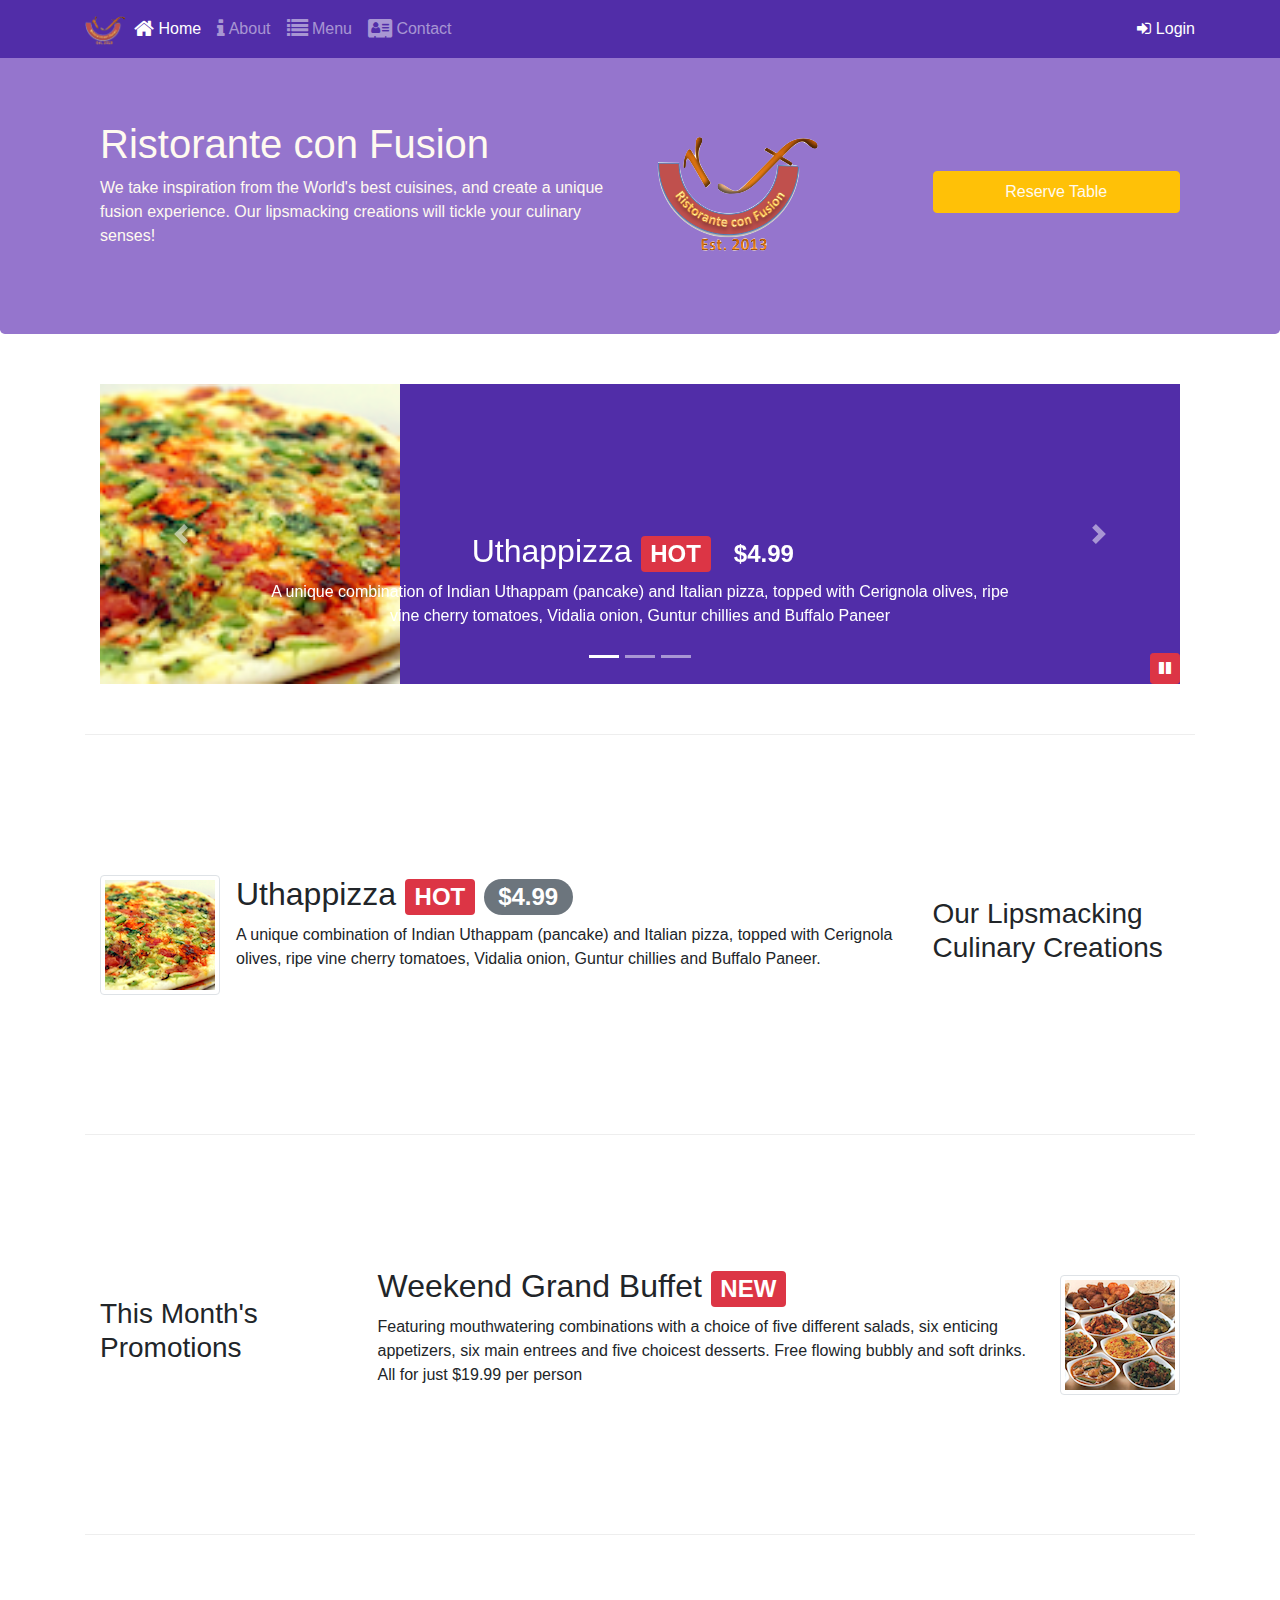
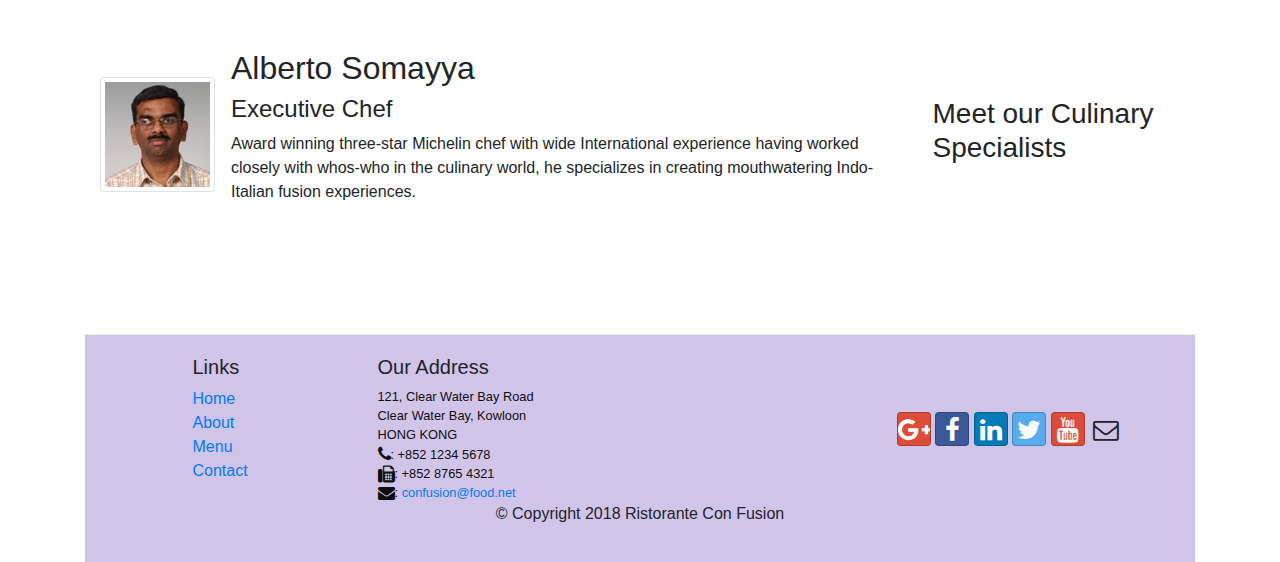
<file: index.html>
<!DOCTYPE html><html lang="en"><head><!-- Required meta tags always come first --><meta charset="utf-8"><meta name="viewport" content="width=device-width,initial-scale=1,shrink-to-fit=no"><meta http-equiv="x-ua-compatible" content="ie=edge"><!-- Bootstrap CSS --><link rel="stylesheet" href="css/main-2bc4fd1ea7.css"><title>Ristorante Con Fusion</title></head><body><nav class="navbar navbar-dark navbar-expand-sm fixed-top"><div class="container"><button class="navbar-toggler" type="button" data-toggle="collapse" data-target="#Navbar"><span class="navbar-toggler-icon"></span></button> <a class="navbar-brand mr-auto" href="#"><img src="img/logo.png" height="30" width="41"></a><div class="collapse navbar-collapse" id="Navbar"><ul class="navbar-nav mr-auto"><li class="nav-item active"><a class="nav-link" href="#"><span class="fa fa-home fa-lg"></span> Home</a></li><li class="nav-item"><a class="nav-link" href="./aboutus.html"><span class="fa fa-info fa-lg"></span> About</a></li><li class="nav-item"><a class="nav-link" href="#"><span class="fa fa-list fa-lg"></span> Menu</a></li><li class="nav-item"><a class="nav-link" href="./contactus.html"><span class="fa fa-address-card fa-lg"></span> Contact</a></li></ul><span class="navbar-text"><a id="loginid"><span class="fa fa-sign-in"></span> Login</a></span></div></div></nav><div id="loginModal" class="modal fade" role="dialog"><div class="modal-dialog modal-lg" role="content"><!-- Modal content--><div class="modal-content"><div class="modal-header"><h4 class="modal-title">Login</h4><button type="button" id="loginclose1" class="close">&times;</button></div><div class="modal-body"><form><div class="form-row"><div class="form-group col-sm-4"><label class="sr-only" for="exampleInputEmail3">Email address</label> <input type="email" class="form-control form-control-sm mr-1" id="exampleInputEmail3" placeholder="Enter email"></div><div class="form-group col-sm-4"><label class="sr-only" for="exampleInputPassword3">Password</label> <input type="password" class="form-control form-control-sm mr-1" id="exampleInputPassword3" placeholder="Password"></div><div class="col-sm-auto"><div class="form-check"><input class="form-check-input" type="checkbox"> <label class="form-check-label">Remember me</label></div></div></div><div class="form-row"><button type="button" id="loginclose2" class="btn btn-secondary btn-sm ml-auto">Cancel</button> <button type="submit" class="btn btn-primary btn-sm ml-1">Sign in</button></div></form></div></div></div></div><header class="jumbotron"><div class="container"><div class="row row-header"><div class="col-12 col-sm-6"><h1>Ristorante con Fusion</h1><p>We take inspiration from the World's best cuisines, and create a unique fusion experience. Our lipsmacking creations will tickle your culinary senses!</p></div><div class="col-12 col-sm align-self-center"><img src="img/logo.png" class="img-fluid"></div><div class="col-12 col-sm align-self-center"><a role="button" class="btn btn-block nav-link btn-warning" id="rt">Reserve Table</a></div></div></div></header><div class="modal fade" id="rtModal" tabindex="-1" role="dialog" aria-labelledby="exampleModalCenterTitle" aria-hidden="true"><div class="modal-dialog modal-dialog-centered" role="document"><div class="modal-content"><div class="modal-header"><h5 class="modal-title" id="exampleModalLongTitle">Reserve a Table</h5><button type="button" class="close" id="rtclose1" aria-label="Close"><span aria-hidden="true">&times;</span></button></div><div class="modal-body"><form><div class="form-group row"><label for="guests" class="col-md-3 col-form-label">Number of Guests</label><div class="col-md-9"><div class="form-check form-check-inline"><input class="form-check-input" type="radio" name="inlineRadioOptions" id="inlineradio1" value="1"> <label class="form-check-label" for="inlineradio1">1</label></div><div class="form-check form-check-inline"><input class="form-check-input" type="radio" name="inlineRadioOptions" id="inlineradio2" value="2"> <label class="form-check-label" for="inlineradio2">2</label></div><div class="form-check form-check-inline"><input class="form-check-input" type="radio" name="inlineRadioOptions" id="inlineradio3" value="3"> <label class="form-check-label" for="inlineradio3">3</label></div><div class="form-check form-check-inline"><input class="form-check-input" type="radio" name="inlineRadioOptions" id="inlineradio4" value="4"> <label class="form-check-label" for="inlineradio4">4</label></div><div class="form-check form-check-inline"><input class="form-check-input" type="radio" name="inlineRadioOptions" id="inlineradio5" value="5"> <label class="form-check-label" for="inlineradio5">5</label></div><div class="form-check form-check-inline"><input class="form-check-input" type="radio" name="inlineRadioOptions" id="inlineradio6" value="6"> <label class="form-check-label" for="inlineradio6">6</label></div></div></div><div class="form-group row"><label for="dateandtime" class="col-md-3 col-form-label">Date and Time</label><div class="col-md-4"><input type="text" class="form-control" id="date" name="date" placeholder="Date"></div><div class="col-md-4"><input type="text" class="form-control" id="dateandtime" name="dateandtime" placeholder="Time"></div></div><div class="form-group row"><label for="section" class="col-md-3 col-form-label">Section</label><div class="input-group btn-group-toggle mb-3 col-md-9" data-toggle="buttons"><label class="btn btn-success active"><input type="radio" name="options" id="option1" autocomplete="off" checked="checked"> Non-Smoking</label> <label class="btn btn-danger"><input type="radio" name="options" id="option2" autocomplete="off"> Smoking</label></div></div></form></div><div class="modal-footer"><button type="button" class="btn btn-secondary" id="rtclose2">Cancel</button> <button type="button" class="btn btn-primary">Reserve</button></div></div></div></div><div class="container"><div class="row row-content"><div class="col"><div id="mycarousel" class="carousel slide" data-ride="carousel"><div class="carousel-inner" role="listbox"><div class="carousel-item active"><img class="d-block img-fluid" src="img/uthappizza.png" alt="Uthappizza"><div class="carousel-caption d-none d-md-block"><h2>Uthappizza <span class="badge badge-danger">HOT</span> <span class="badge badge-pill badge-default">$4.99</span></h2><p class="d-none d-sm-block">A unique combination of Indian Uthappam (pancake) and Italian pizza, topped with Cerignola olives, ripe vine cherry tomatoes, Vidalia onion, Guntur chillies and Buffalo Paneer</p></div></div><div class="carousel-item"><img class="d-block img-fluid" src="img/buffet.png" alt="buffet"><div class="carousel-caption d-none d-md-block"><h2>Weekend Grand Buffet <span class="badge badge-danger">NEW</span></h2><p class="d-none d-sm-block">Featuring mouthwatering combinations with a choice of five different salads, six enticing appetizers, six main entrees and five choicest desserts. Free flowing bubbly and soft drinks. All for just $19.99 per person</p></div></div><div class="carousel-item"><img class="d-block img-fluid" src="img/alberto.png" alt="alberto somayya"><div class="carousel-caption d-none d-md-block"><h2 class="mt-0">Alberto Somayya</h2><h4>Executive Chef</h4><p class="d-none d-sm-block">Award winning three-star Michelin chef with wide International experience having worked closely with whos-who in the culinary world, he specializes in creating mouthwatering Indo-Italian fusion experiences.</p></div></div></div><ol class="carousel-indicators"><li data-target="#mycarousel" data-slide-to="0" class="active"></li><li data-target="#mycarousel" data-slide-to="1"></li><li data-target="#mycarousel" data-slide-to="2"></li></ol><a class="carousel-control-prev" href="#mycarousel" role="button" data-slide="prev"><span class="carousel-control-prev-icon"></span> </a><a class="carousel-control-next" href="#mycarousel" role="button" data-slide="next"><span class="carousel-control-next-icon"></span> </a><button class="btn btn-danger btn-sm" id="carouselButton"><span class="fa fa-pause"></span></button></div></div></div><div class="row row-content align-items-center"><div class="col-12 col-sm-4 order-sm-last col-md-3"><h3>Our Lipsmacking Culinary Creations</h3></div><div class="col col-sm order-sm-first col-md"><div class="media"><img class="d-flex mr-3 img-thumbnail align-self-center" src="img/uthappizza.png" alt="Uthappizza"><div class="media-body"><h2 class="mt-0">Uthappizza <span class="badge badge-danger">HOT</span> <span class="badge badge-pill badge-secondary">$4.99</span></h2><p class="d-none d-sm-block">A unique combination of Indian Uthappam (pancake) and Italian pizza, topped with Cerignola olives, ripe vine cherry tomatoes, Vidalia onion, Guntur chillies and Buffalo Paneer.</p></div></div></div></div><div class="row row-content align-items-center"><div class="col-12 col-sm-4 col-md-3"><h3>This Month's Promotions</h3></div><div class="col col-sm col-md"><div class="media"><div class="media-body"><h2 class="mt-0">Weekend Grand Buffet <span class="badge badge-danger">NEW</span></h2><p class="d-none d-sm-block">Featuring mouthwatering combinations with a choice of five different salads, six enticing appetizers, six main entrees and five choicest desserts. Free flowing bubbly and soft drinks. All for just $19.99 per person</p></div><img class="d-flex ml-3 img-thumbnail align-self-center" src="img/buffet.png" alt="Buffet"></div></div></div><div class="row row-content align-items-center"><div class="col-12 col-sm-4 order-sm-last col-md-3"><h3>Meet our Culinary Specialists</h3></div><div class="col col-sm order-sm-first col-md"><div class="media"><img class="d-flex mr-3 img-thumbnail align-self-center" src="img/alberto.png" alt="Alberto Somayya"><div class="media-body"><h2 class="mt-0">Alberto Somayya</h2><h4>Executive Chef</h4><p class="d-none d-sm-block">Award winning three-star Michelin chef with wide International experience having worked closely with whos-who in the culinary world, he specializes in creating mouthwatering Indo-Italian fusion experiences.</p></div></div></div></div><footer class="footer"><div class="container"><div class="row"><div class="col-4 offset-1 col-sm-2"><h5>Links</h5><ul class="list-unstyled"><li><a href="#">Home</a></li><li><a href="./aboutus.html">About</a></li><li><a href="#">Menu</a></li><li><a href="#">Contact</a></li></ul></div><div class="col-7 col-sm-5"><h5>Our Address</h5><address>121, Clear Water Bay Road<br>Clear Water Bay, Kowloon<br>HONG KONG<br><i class="fa fa-phone fa-lg"></i>: +852 1234 5678<br><i class="fa fa-fax fa-lg"></i>: +852 8765 4321<br><i class="fa fa-envelope fa-lg"></i>: <a href="mailto:confusion@food.net">confusion@food.net</a></address></div><div class="col-12 col-sm-4 align-self-center"><div class="text-center"><a class="btn btn-social-icon btn-google" href="http://google.com/+"><i class="fa fa-google-plus"></i></a> <a class="btn btn-social-icon btn-facebook" href="http://www.facebook.com/profile.php?id="><i class="fa fa-facebook"></i></a> <a class="btn btn-social-icon btn-linkedin" href="http://www.linkedin.com/in/"><i class="fa fa-linkedin"></i></a> <a class="btn btn-social-icon btn-twitter" href="http://twitter.com/"><i class="fa fa-twitter"></i></a> <a class="btn btn-social-icon btn-google" href="http://youtube.com/"><i class="fa fa-youtube"></i></a> <a class="btn btn-social-icon" href="mailto:"><i class="fa fa-envelope-o"></i></a></div></div></div><div class="row justify-content-center"><div class="col-auto"><p>© Copyright 2018 Ristorante Con Fusion</p></div></div></div></footer><!-- jQuery first, then Popper.js, then Bootstrap JS. --><script src="js/main-52d7f18c22.js"></script></div></body></html>
</file>
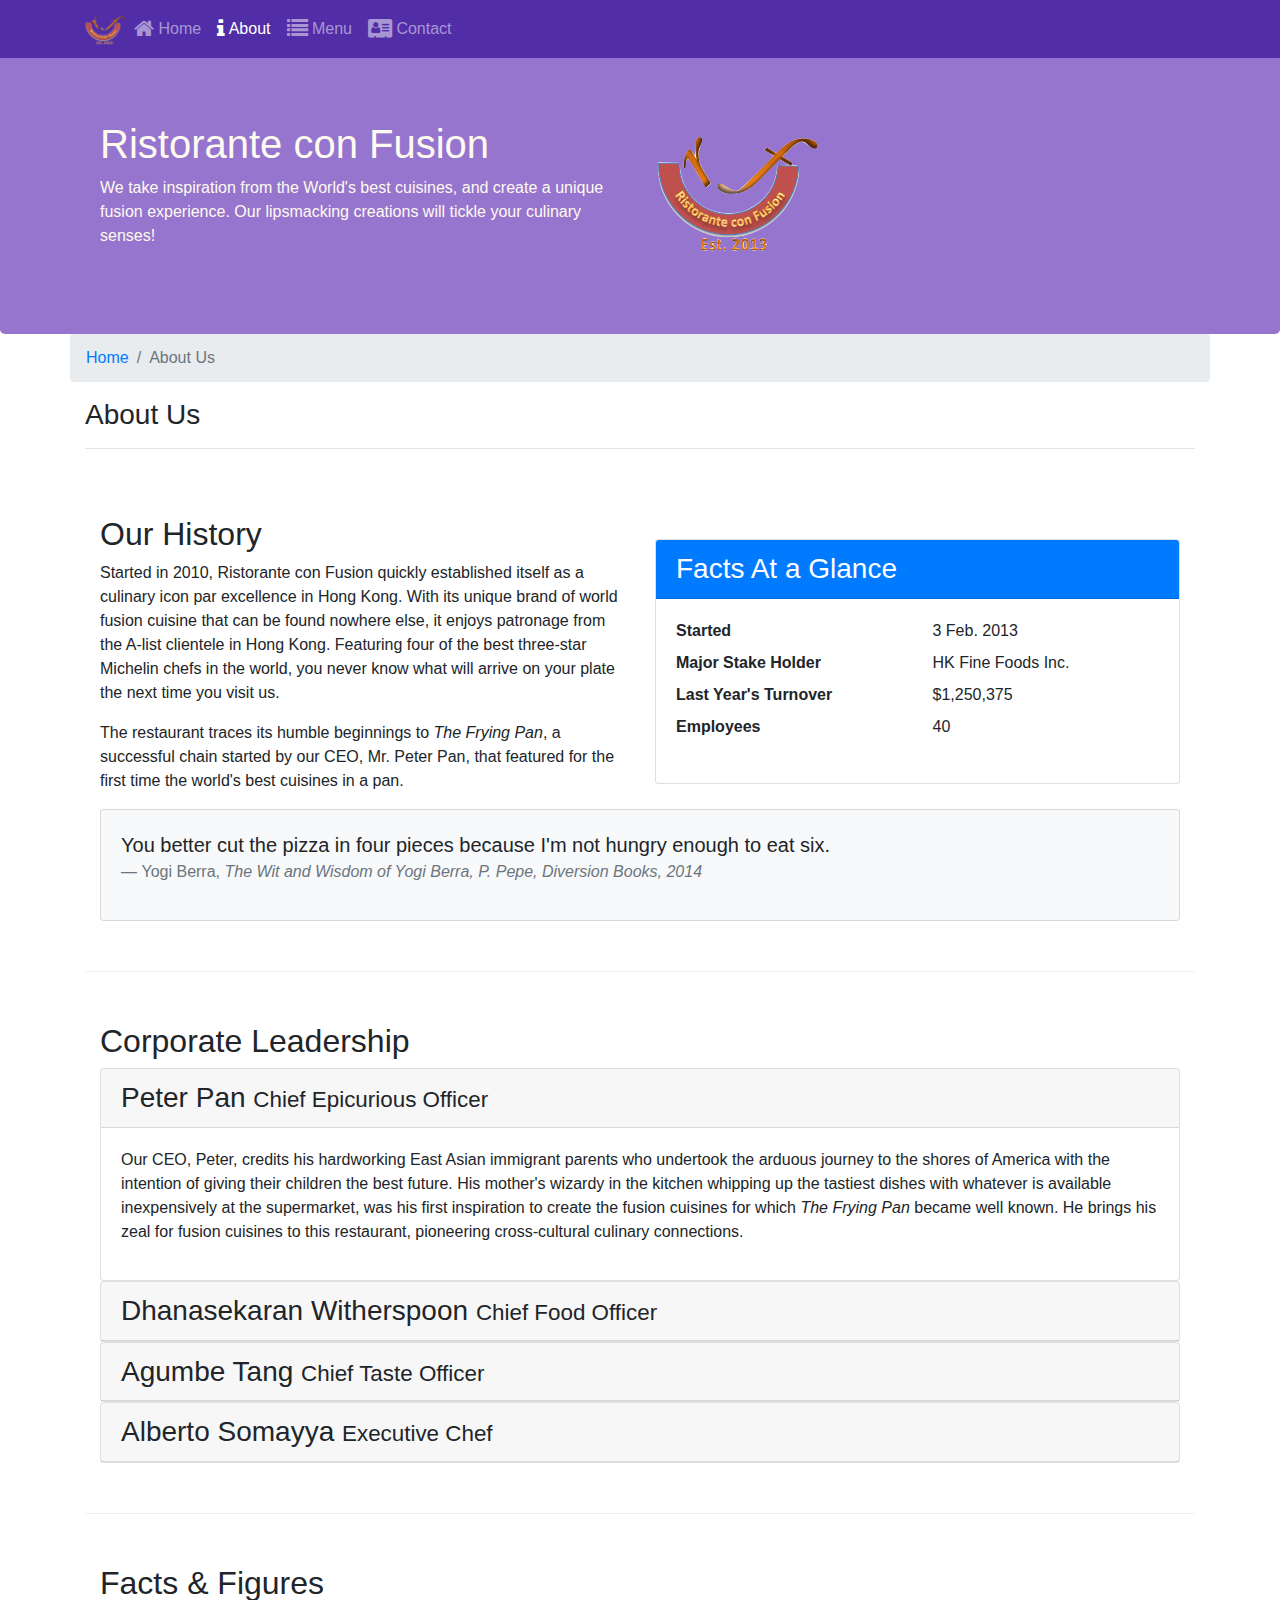
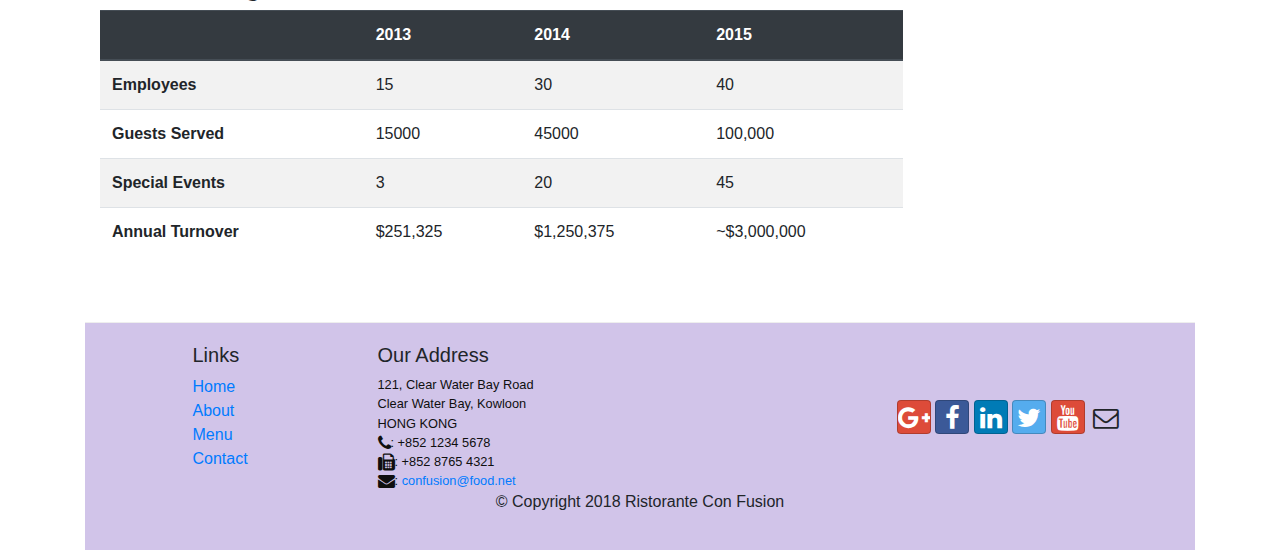
<file: aboutus.html>
<!DOCTYPE html><html lang="en"><head><!-- Required meta tags always come first --><meta charset="utf-8"><meta name="viewport" content="width=device-width,initial-scale=1,shrink-to-fit=no"><meta http-equiv="x-ua-compatible" content="ie=edge"><!-- Bootstrap CSS --><link rel="stylesheet" href="css/main-2bc4fd1ea7.css"><title>Ristorante Con Fusion: About Us</title></head><body><nav class="navbar navbar-dark navbar-expand-sm fixed-top"><div class="container"><button class="navbar-toggler" type="button" data-toggle="collapse" data-target="#Navbar"><span class="navbar-toggler-icon"></span></button> <a class="navbar-brand mr-auto" href="#"><img src="img/logo.png" height="30" width="41"></a><div class="collapse navbar-collapse" id="Navbar"><ul class="navbar-nav mr-auto"><li class="nav-item"><a class="nav-link" href="./index.html"><span class="fa fa-home fa-lg"></span> Home</a></li><li class="nav-item active"><a class="nav-link" href="#"><span class="fa fa-info fa-lg"></span> About</a></li><li class="nav-item"><a class="nav-link" href="#"><span class="fa fa-list fa-lg"></span> Menu</a></li><li class="nav-item"><a class="nav-link" href="./contactus.html"><span class="fa fa-address-card fa-lg"></span> Contact</a></li></ul></div></div></nav><header class="jumbotron"><div class="container"><div class="row row-header"><div class="col-12 col-sm-6"><h1>Ristorante con Fusion</h1><p>We take inspiration from the World's best cuisines, and create a unique fusion experience. Our lipsmacking creations will tickle your culinary senses!</p></div><div class="col-12 col-sm align-self-center"><img src="img/logo.png" class="img-fluid"></div></div></div></header><div class="container"><div class="row align-items-center"><ol class="col-12 breadcrumb"><li class="breadcrumb-item"><a href="./index.html">Home</a></li><li class="breadcrumb-item active">About Us</li></ol><div class="col-12"><h3>About Us</h3><hr></div></div><div class="row row-content align-items-center"><div class="col-12 col-sm-6"><h2>Our History</h2><p>Started in 2010, Ristorante con Fusion quickly established itself as a culinary icon par excellence in Hong Kong. With its unique brand of world fusion cuisine that can be found nowhere else, it enjoys patronage from the A-list clientele in Hong Kong. Featuring four of the best three-star Michelin chefs in the world, you never know what will arrive on your plate the next time you visit us.</p><p>The restaurant traces its humble beginnings to <em>The Frying Pan</em>, a successful chain started by our CEO, Mr. Peter Pan, that featured for the first time the world's best cuisines in a pan.</p></div><div class="col-12 col-sm-6"><div class="card"><h3 class="card-header bg-primary text-white">Facts At a Glance</h3><div class="card-body"><dl class="row"><dt class="col-6">Started</dt><dd class="col-6">3 Feb. 2013</dd><dt class="col-6">Major Stake Holder</dt><dd class="col-6">HK Fine Foods Inc.</dd><dt class="col-6">Last Year's Turnover</dt><dd class="col-6">$1,250,375</dd><dt class="col-6">Employees</dt><dd class="col-6">40</dd></dl></div></div></div><div class="col-12"><div class="card card-body bg-light"><blockquote class="blockquote"><p class="mb-0">You better cut the pizza in four pieces because I'm not hungry enough to eat six.</p><footer class="blockquote-footer">Yogi Berra, <cite title="Source Title">The Wit and Wisdom of Yogi Berra, P. Pepe, Diversion Books, 2014</cite></footer></blockquote></div></div></div><div class="row row-content align-items-center"><div class="col-sm-12"><h2>Corporate Leadership</h2><div id="accordion"><div class="card"><div class="card-header" role="tab" id="peterhead"><h3 class="mb-0"><a data-toggle="collapse" data-target="#peter">Peter Pan <small>Chief Epicurious Officer</small></a></h3></div><div class="collapse show" id="peter" data-parent="#accordion"><div class="card-body"><p class="d-none d-sm-block">Our CEO, Peter, credits his hardworking East Asian immigrant parents who undertook the arduous journey to the shores of America with the intention of giving their children the best future. His mother's wizardy in the kitchen whipping up the tastiest dishes with whatever is available inexpensively at the supermarket, was his first inspiration to create the fusion cuisines for which <em>The Frying Pan</em> became well known. He brings his zeal for fusion cuisines to this restaurant, pioneering cross-cultural culinary connections.</p></div></div></div><div class="card"><div class="card-header" role="tab" id="dannyhead"><h3 class="mb-0"><a class="collapsed" data-toggle="collapse" data-target="#danny">Dhanasekaran Witherspoon <small>Chief Food Officer</small></a></h3></div><div class="collapse" id="danny" data-parent="#accordion"><div class="card-body"><p class="d-none d-sm-block">Our CFO, Danny, as he is affectionately referred to by his colleagues, comes from a long established family tradition in farming and produce. His experiences growing up on a farm in the Australian outback gave him great appreciation for varieties of food sources. As he puts it in his own words, <em>Everything that runs, wins, and everything that stays, pays!</em></p></div></div></div><div class="card"><div class="card-header" role="tab" id="agumbehead"><h3 class="mb-0"><a class="collapsed" data-toggle="collapse" data-target="#agumbe">Agumbe Tang <small>Chief Taste Officer</small></a></h3></div><div class="collapse" id="agumbe" data-parent="#accordion"><div class="card-body"><p class="d-none d-sm-block">Blessed with the most discerning gustatory sense, Agumbe, our CTO, personally ensures that every dish that we serve meets his exacting tastes. Our chefs dread the tongue lashing that ensues if their dish does not meet his exacting standards. He lives by his motto, <em>You click only if you survive my lick.</em></p></div></div></div><div class="card"><div class="card-header" role="tab" id="albertohead"><h3 class="mb-0"><a class="collapsed" data-toggle="collapse" data-target="#alberto">Alberto Somayya <small>Executive Chef</small></a></h3></div><div class="collapse" id="alberto" data-parent="#accordion"><div class="card-body"><p class="d-none d-sm-block">Award winning three-star Michelin chef with wide International experience having worked closely with whos-who in the culinary world, he specializes in creating mouthwatering Indo-Italian fusion experiences. He says, <em>Put together the cuisines from the two craziest cultures, and you get a winning hit! Amma Mia!</em></p></div></div></div></div></div></div><div class="row row-content"><div class="col-12 col-sm-9"><h2>Facts &amp; Figures</h2><div class="table-responsive"><table class="table table-striped"><thead class="thead-dark"><tr><th>&nbsp;</th><th>2013</th><th>2014</th><th>2015</th></tr></thead><tbody><tr><th>Employees</th><td>15</td><td>30</td><td>40</td></tr><tr><th>Guests Served</th><td>15000</td><td>45000</td><td>100,000</td></tr><tr><th>Special Events</th><td>3</td><td>20</td><td>45</td></tr><tr><th>Annual Turnover</th><td>$251,325</td><td>$1,250,375</td><td>~$3,000,000</td></tr></tbody></table></div></div><div class="col-12 col-sm-3"></div></div><footer class="footer"><div class="container"><div class="row"><div class="col-4 offset-1 col-sm-2"><h5>Links</h5><ul class="list-unstyled"><li><a href="./index.html">Home</a></li><li><a href="#">About</a></li><li><a href="#">Menu</a></li><li><a href="#">Contact</a></li></ul></div><div class="col-7 col-sm-5"><h5>Our Address</h5><address>121, Clear Water Bay Road<br>Clear Water Bay, Kowloon<br>HONG KONG<br><i class="fa fa-phone fa-lg"></i>: +852 1234 5678<br><i class="fa fa-fax fa-lg"></i>: +852 8765 4321<br><i class="fa fa-envelope fa-lg"></i>: <a href="mailto:confusion@food.net">confusion@food.net</a></address></div><div class="col-12 col-sm-4 align-self-center"><div class="text-center"><a class="btn btn-social-icon btn-google" href="http://google.com/+"><i class="fa fa-google-plus"></i></a> <a class="btn btn-social-icon btn-facebook" href="http://www.facebook.com/profile.php?id="><i class="fa fa-facebook"></i></a> <a class="btn btn-social-icon btn-linkedin" href="http://www.linkedin.com/in/"><i class="fa fa-linkedin"></i></a> <a class="btn btn-social-icon btn-twitter" href="http://twitter.com/"><i class="fa fa-twitter"></i></a> <a class="btn btn-social-icon btn-google" href="http://youtube.com/"><i class="fa fa-youtube"></i></a> <a class="btn btn-social-icon" href="mailto:"><i class="fa fa-envelope-o"></i></a></div></div></div><div class="row justify-content-center"><div class="col-auto"><p>© Copyright 2018 Ristorante Con Fusion</p></div></div></div></footer><!-- jQuery first, then Popper.js, then Bootstrap JS. --><script src="js/main-e1df5b457e.js"></script></div></body></html>
</file>
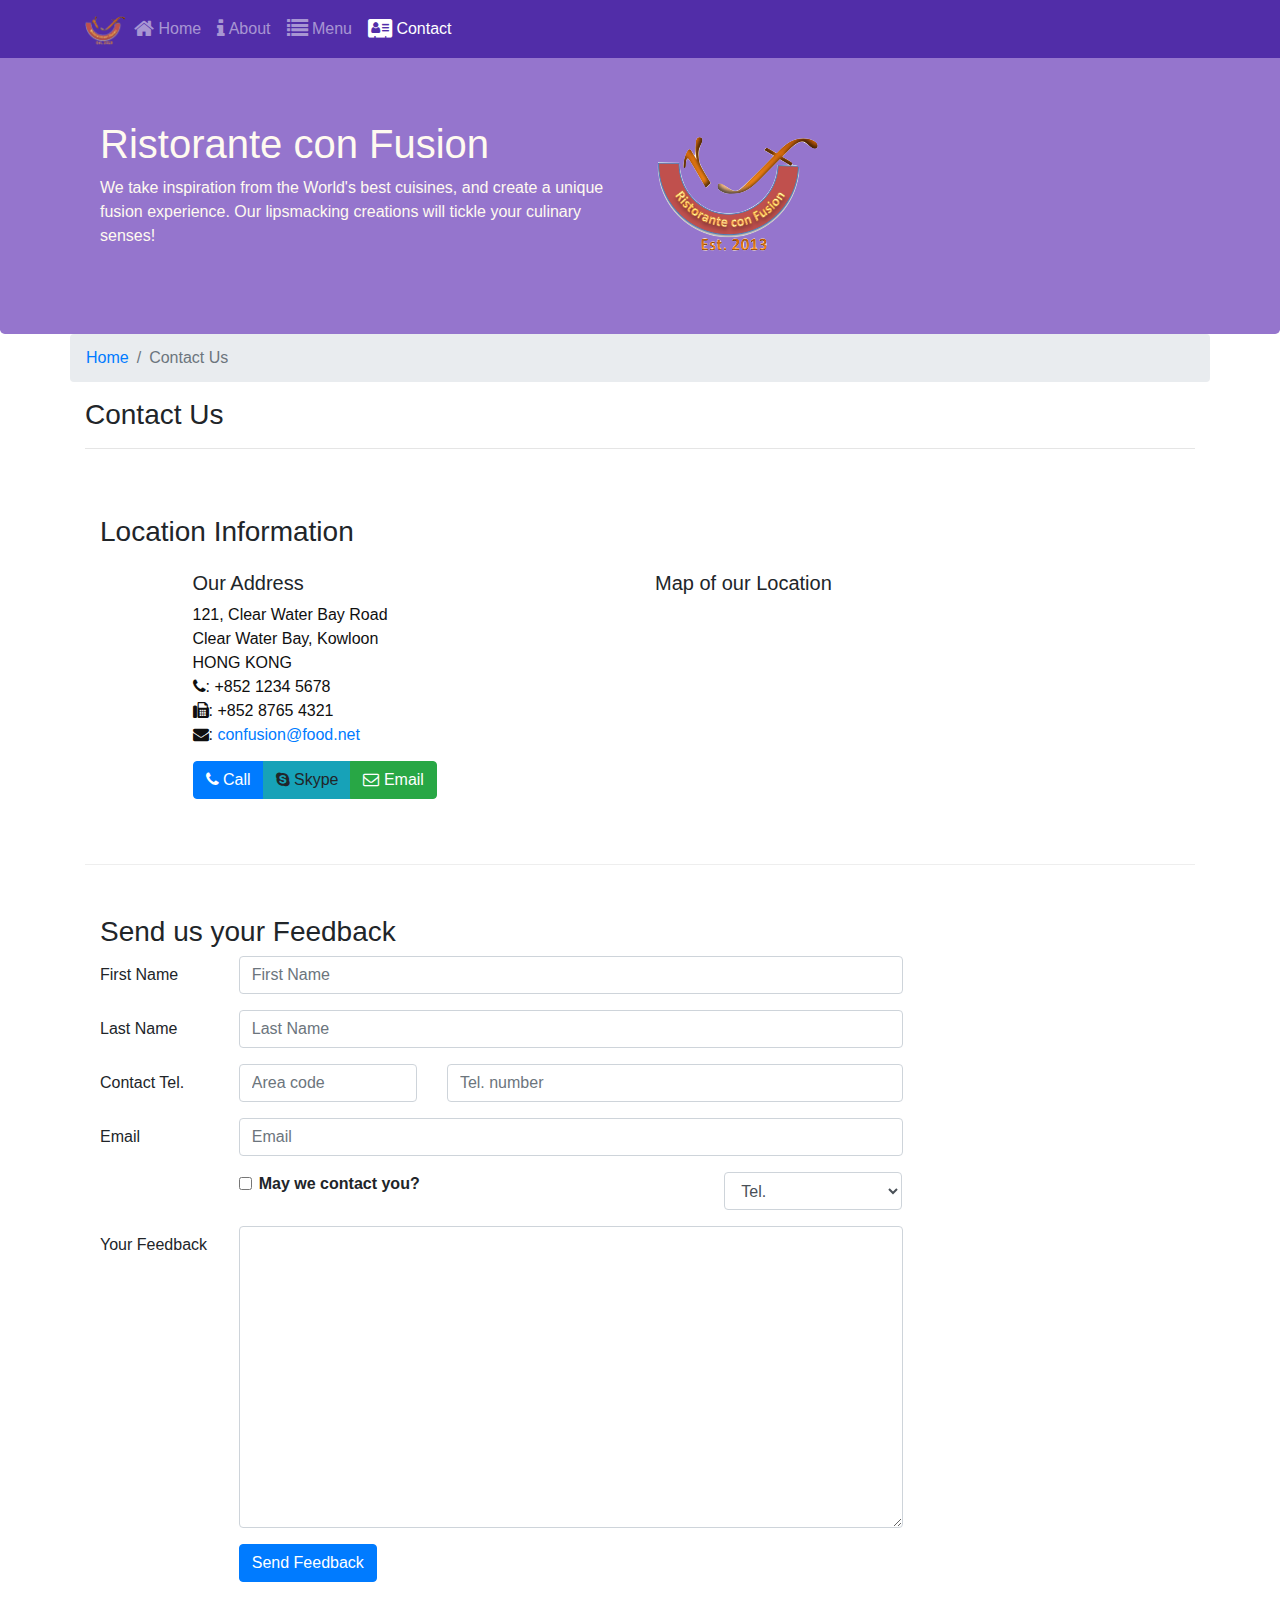
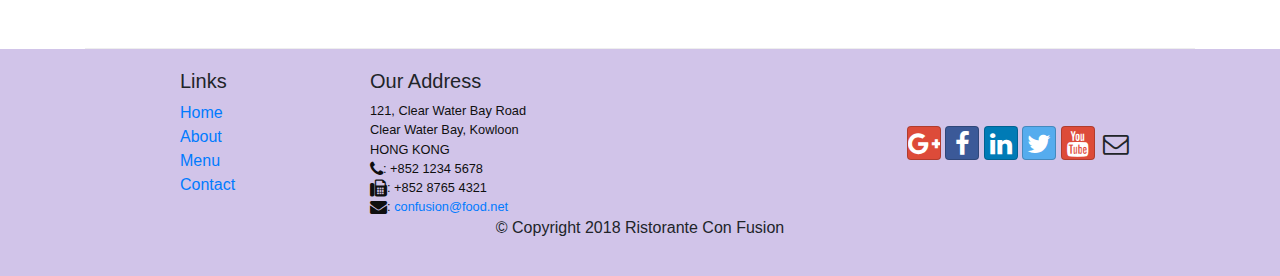
<file: contactus.html>
<!DOCTYPE html><html lang="en"><head><title>Ristorante Con Fusion: About Us</title><!-- Required meta tags always come first --><meta charset="utf-8"><meta name="viewport" content="width=device-width,initial-scale=1,shrink-to-fit=no"><meta http-equiv="x-ua-compatible" content="ie=edge"><!-- Bootstrap CSS --><link rel="stylesheet" href="css/main-2bc4fd1ea7.css"></head><body><nav class="navbar navbar-dark navbar-expand-sm fixed-top"><div class="container"><button class="navbar-toggler" type="button" data-toggle="collapse" data-target="#Navbar"><span class="navbar-toggler-icon"></span></button> <a class="navbar-brand mr-auto" href="#"><img src="img/logo.png" height="30" width="41"></a><div class="collapse navbar-collapse" id="Navbar"><ul class="navbar-nav mr-auto"><li class="nav-item"><a class="nav-link" href="./index.html"><span class="fa fa-home fa-lg"></span> Home</a></li><li class="nav-item"><a class="nav-link" href="./aboutus.html"><span class="fa fa-info fa-lg"></span> About</a></li><li class="nav-item"><a class="nav-link" href="#"><span class="fa fa-list fa-lg"></span> Menu</a></li><li class="nav-item active"><a class="nav-link" href="#"><span class="fa fa-address-card fa-lg"></span> Contact</a></li></ul></div></div></nav><header class="jumbotron"><div class="container"><div class="row row-header"><div class="col-12 col-sm-6"><h1>Ristorante con Fusion</h1><p>We take inspiration from the World's best cuisines, and create a unique fusion experience. Our lipsmacking creations will tickle your culinary senses!</p></div><div class="col-12 col-sm align-self-center"><img src="img/logo.png" class="img-fluid"></div></div></div></header><div class="container"><div class="row"><ol class="col-12 breadcrumb"><li class="breadcrumb-item"><a href="./index.html">Home</a></li><li class="breadcrumb-item active">Contact Us</li></ol><div class="col-12"><h3>Contact Us</h3><hr></div></div><div class="row row-content"><div class="col-12"><h3>Location Information</h3></div><div class="col-12 col-sm-4 offset-sm-1"><h5>Our Address</h5><address style="font-size: 100%">121, Clear Water Bay Road<br>Clear Water Bay, Kowloon<br>HONG KONG<br><i class="fa fa-phone"></i>: +852 1234 5678<br><i class="fa fa-fax"></i>: +852 8765 4321<br><i class="fa fa-envelope"></i>: <a href="mailto:confusion@food.net">confusion@food.net</a></address></div><div class="col-12 col-sm-6 offset-sm-1"><h5>Map of our Location</h5></div><div class="col-12 col-sm-11 offset-sm-1"><div class="btn-group" role="group"><a role="button" class="btn btn-primary" href="tel:+85212345678"><i class="fa fa-phone"></i> Call</a> <a role="button" class="btn btn-info"><i class="fa fa-skype"></i> Skype</a> <a role="button" class="btn btn-success" href="mailto:confusion@food.net"><i class="fa fa-envelope-o"></i> Email</a></div></div></div><div class="row row-content"><div class="col-12"><h3>Send us your Feedback</h3></div><div class="col-12 col-md-9"><form><div class="form-group row"><label for="firstname" class="col-md-2 col-form-label">First Name</label><div class="col-md-10"><input type="text" class="form-control" id="firstname" name="firstname" placeholder="First Name"></div></div><div class="form-group row"><label for="lastname" class="col-md-2 col-form-label">Last Name</label><div class="col-md-10"><input type="text" class="form-control" id="lastname" name="lastname" placeholder="Last Name"></div></div><div class="form-group row"><label for="telnum" class="col-12 col-md-2 col-form-label">Contact Tel.</label><div class="col-5 col-md-3"><input type="tel" class="form-control" id="areacode" name="areacode" placeholder="Area code"></div><div class="col-7 col-md-7"><input type="tel" class="form-control" id="telnum" name="telnum" placeholder="Tel. number"></div></div><div class="form-group row"><label for="emailid" class="col-md-2 col-form-label">Email</label><div class="col-md-10"><input type="email" class="form-control" id="emailid" name="emailid" placeholder="Email"></div></div><div class="form-group row"><div class="col-md-6 offset-md-2"><div class="form-check"><input type="checkbox" class="form-check-input" name="approve" id="approve" value=""> <label class="form-check-label" for="approve"><strong>May we contact you?</strong></label></div></div><div class="col-md-3 offset-md-1"><select class="form-control"><option>Tel.</option><option>Email</option></select></div></div><div class="form-group row"><label for="feedback" class="col-md-2 col-form-label">Your Feedback</label><div class="col-md-10"><textarea class="form-control" id="feedback" name="feedback" rows="12"></textarea></div></div><div class="form-group row"><div class="offset-md-2 col-md-10"><button type="submit" class="btn btn-primary">Send Feedback</button></div></div></form></div><div class="col-12 col-md"></div></div></div><footer class="footer"><div class="container"><div class="row"><div class="col-4 offset-1 col-sm-2"><h5>Links</h5><ul class="list-unstyled"><li><a href="#">Home</a></li><li><a href="#">About</a></li><li><a href="#">Menu</a></li><li><a href="#">Contact</a></li></ul></div><div class="col-7 col-sm-5"><h5>Our Address</h5><address>121, Clear Water Bay Road<br>Clear Water Bay, Kowloon<br>HONG KONG<br><i class="fa fa-phone fa-lg"></i>: +852 1234 5678<br><i class="fa fa-fax fa-lg"></i>: +852 8765 4321<br><i class="fa fa-envelope fa-lg"></i>: <a href="mailto:confusion@food.net">confusion@food.net</a></address></div><div class="col-12 col-sm-4 align-self-center"><div class="text-center"><a class="btn btn-social-icon btn-google" href="http://google.com/+"><i class="fa fa-google-plus"></i></a> <a class="btn btn-social-icon btn-facebook" href="http://www.facebook.com/profile.php?id="><i class="fa fa-facebook"></i></a> <a class="btn btn-social-icon btn-linkedin" href="http://www.linkedin.com/in/"><i class="fa fa-linkedin"></i></a> <a class="btn btn-social-icon btn-twitter" href="http://twitter.com/"><i class="fa fa-twitter"></i></a> <a class="btn btn-social-icon btn-google" href="http://youtube.com/"><i class="fa fa-youtube"></i></a> <a class="btn btn-social-icon" href="mailto:"><i class="fa fa-envelope-o"></i></a></div></div></div><div class="row justify-content-center"><div class="col-auto"><p>© Copyright 2018 Ristorante Con Fusion</p></div></div></div></footer><!-- jQuery first, then Popper.js, then Bootstrap JS. --><script src="js/main-e1df5b457e.js"></script></body></html>
</file>
